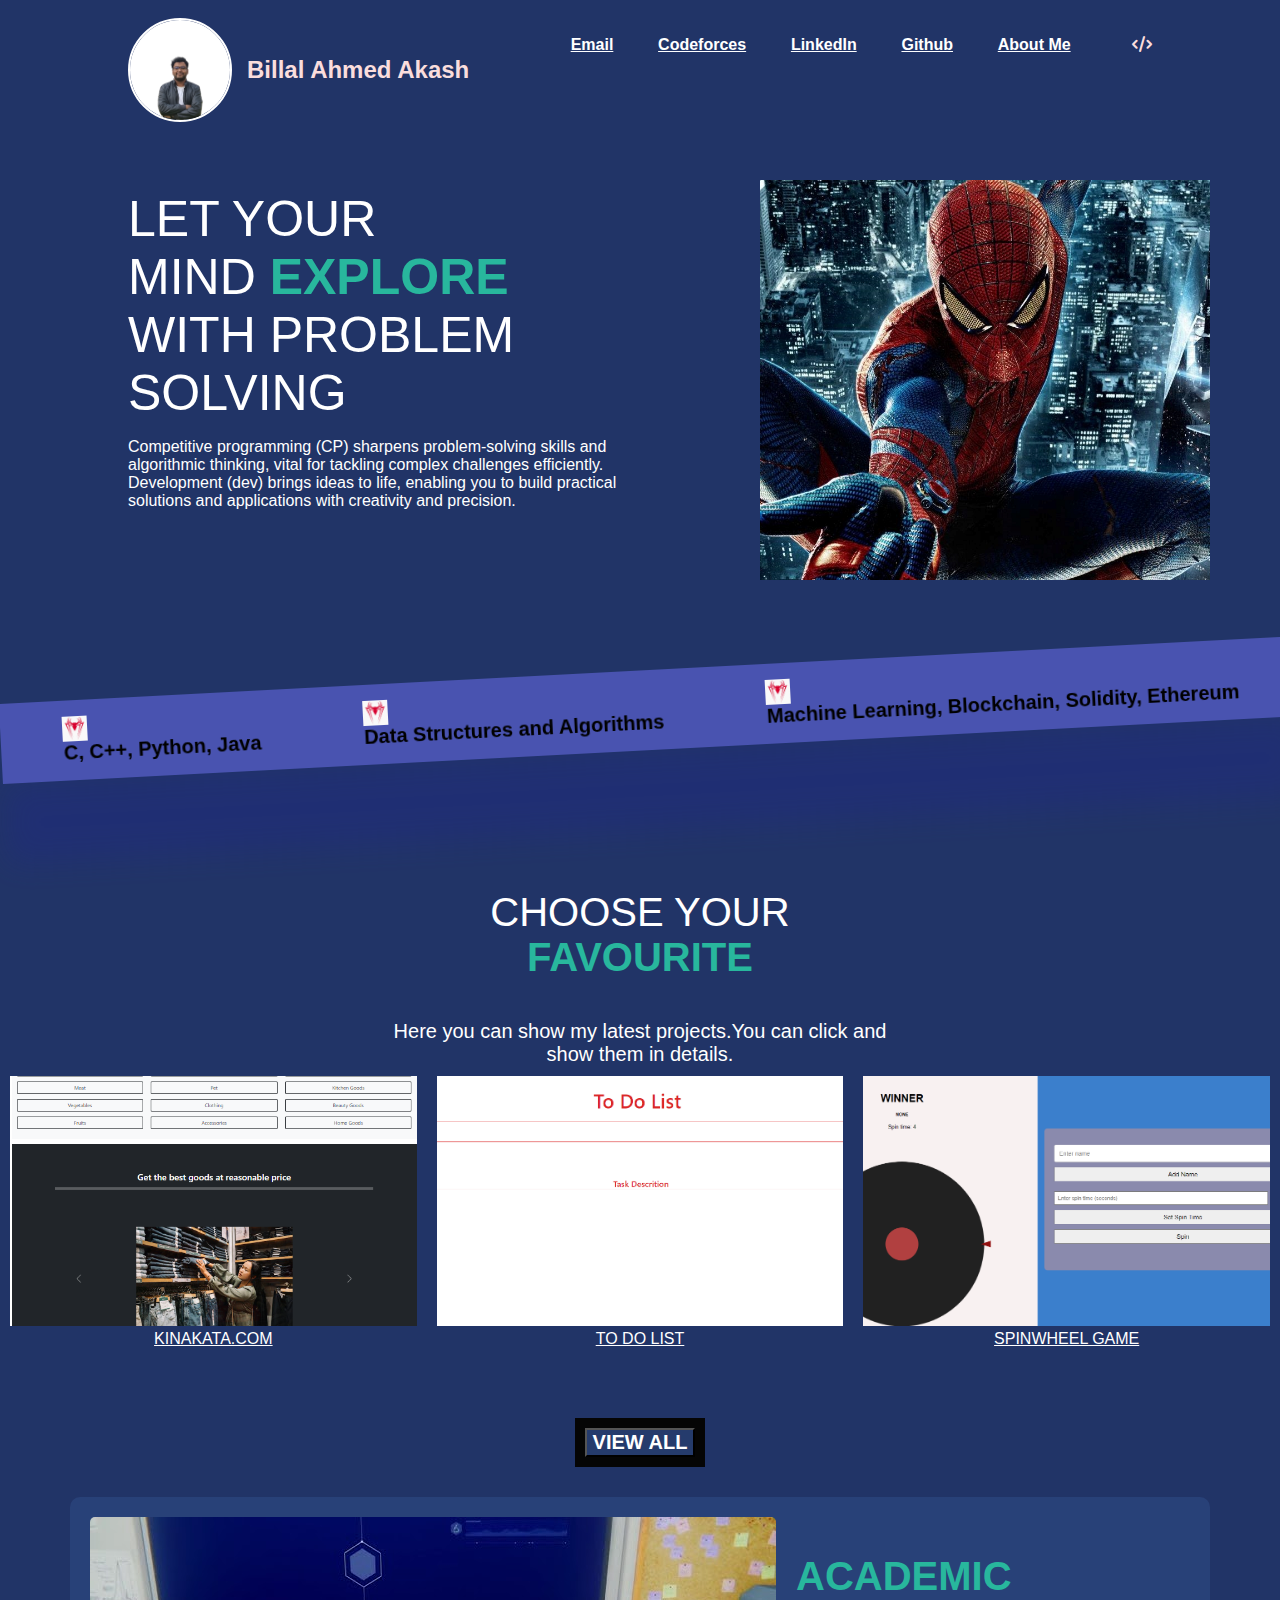
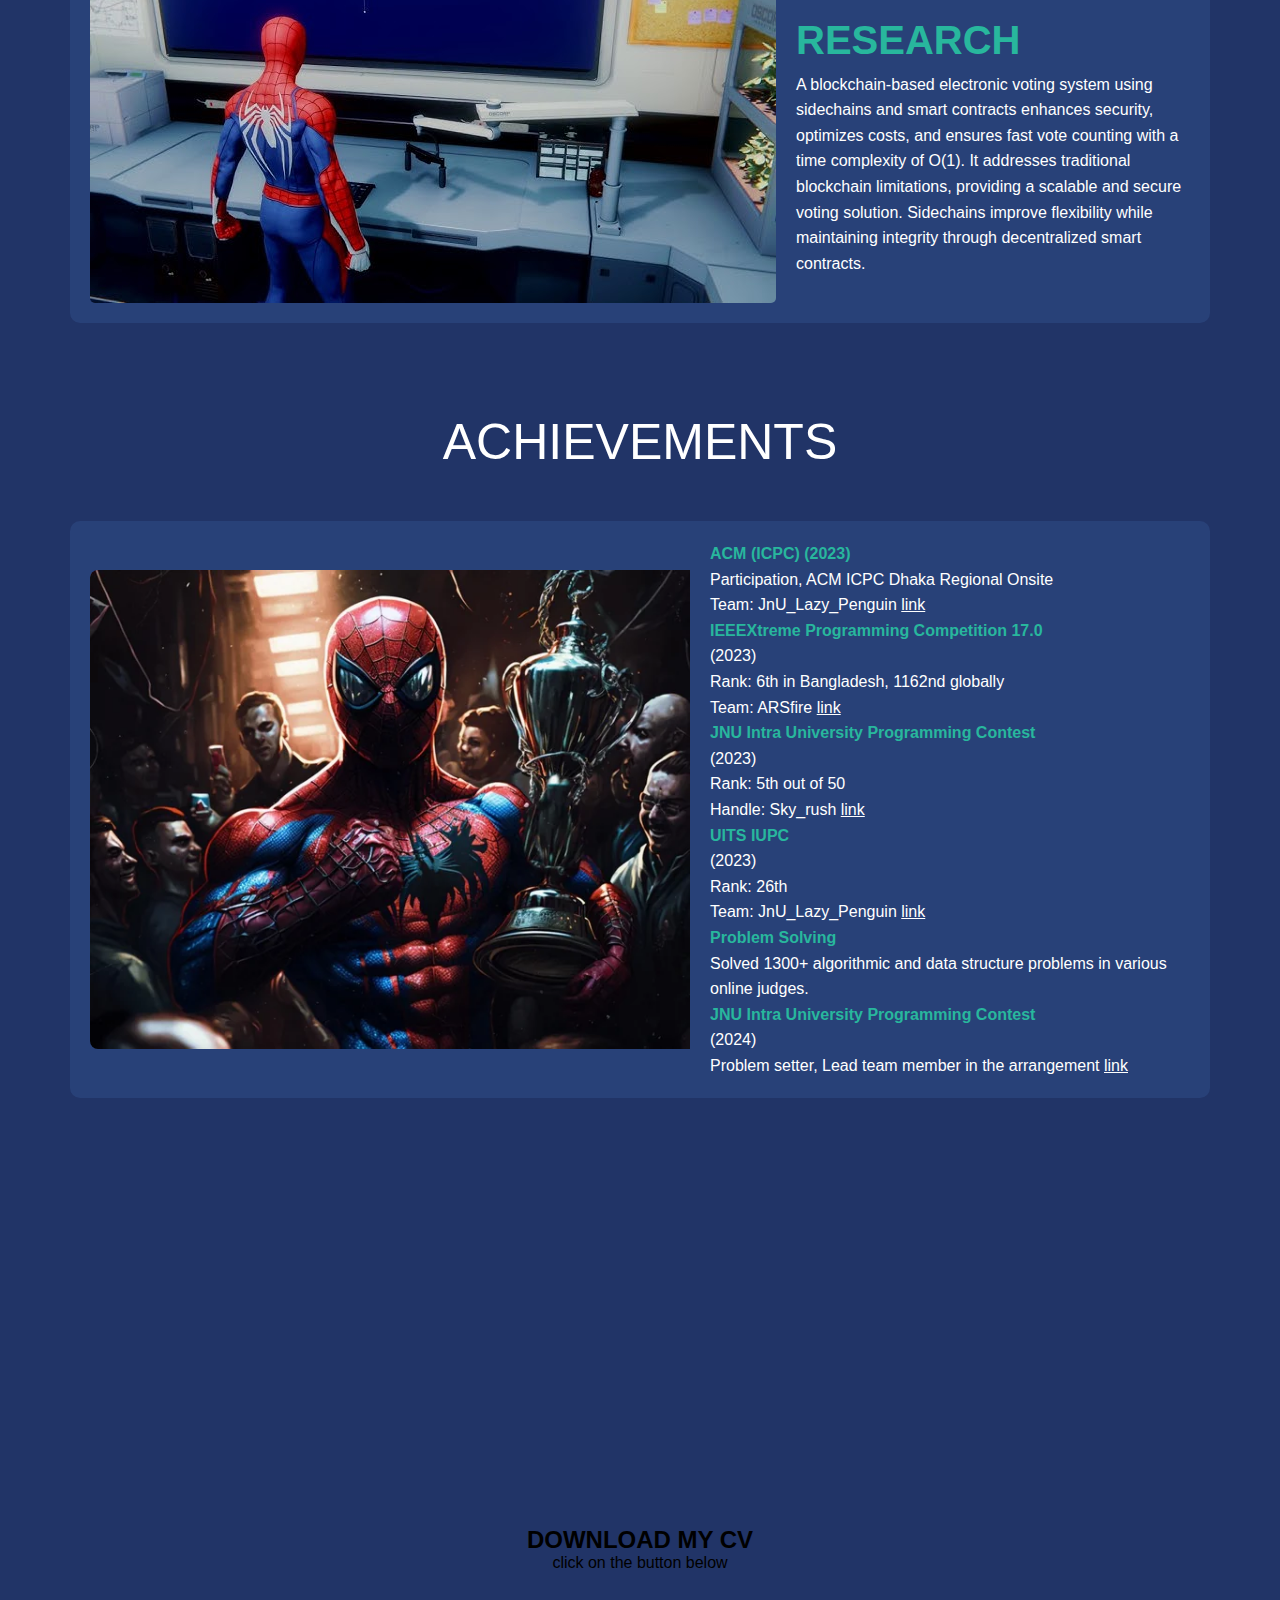
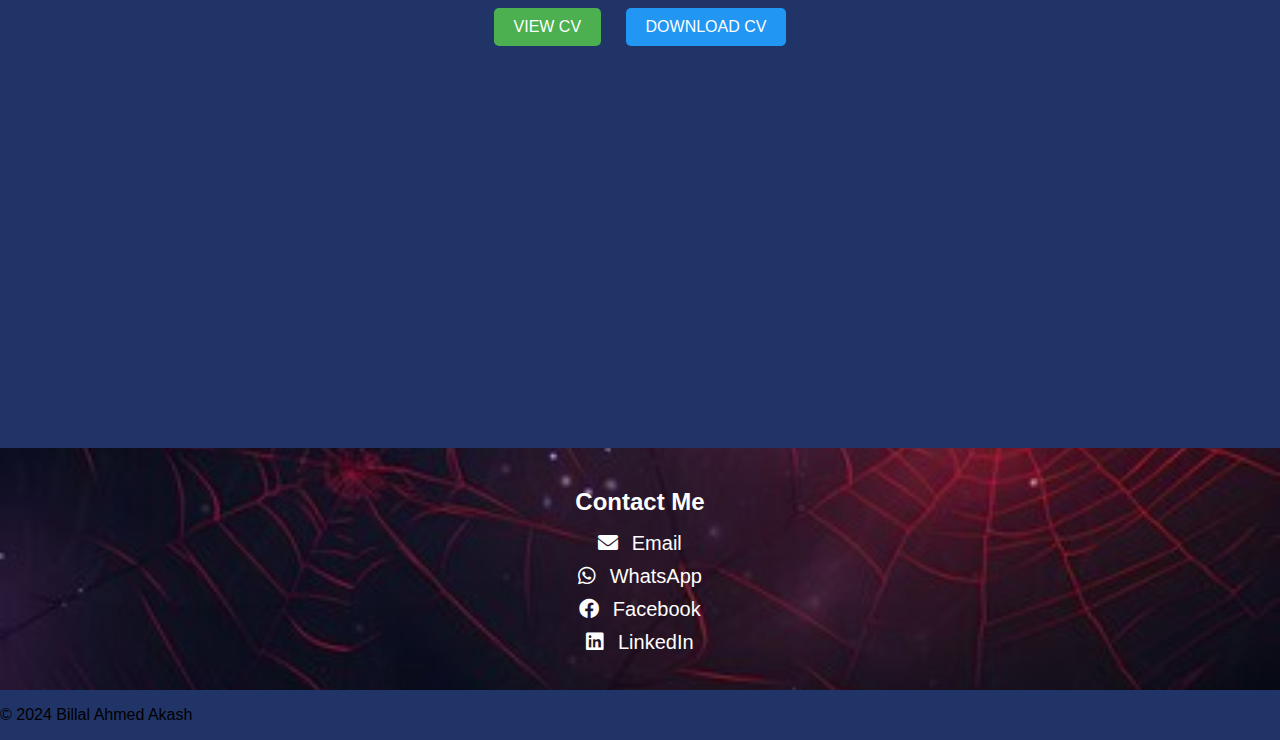
<file: index.html>
<!DOCTYPE html>
<html lang="en">
  <head>
    <meta charset="UTF-8" />
    <meta name="viewport" content="width=device-width, initial-scale=1.0" />
    <title>My Portfolio</title>
    <link
      rel="stylesheet"
      href="https://cdnjs.cloudflare.com/ajax/libs/font-awesome/6.0.0-beta3/css/all.min.css"
    />
    <link rel="stylesheet" href="style.css" />
  </head>
  <body>
    <header>
      <!-- nav bar -->
      <nav id="navbar">
        <div id="logo_container">
          <img src="fimg.png" alt="logo" />
          <h2>Billal Ahmed Akash</h2>
        </div>
        <ul id="navitems">
          <li>
            <a href="mailto:akashjnu26@gmail.com" target="_blank">Email</a>
          </li>
          <li>
            <a href="https://codeforces.com/profile/Sky_rush" target="_blank"
              >Codeforces</a
            >
          </li>
          <li>
            <a
              href="https://www.linkedin.com/in/billal-ahmed-akash-841609197/"
              target="_blank"
              >LinkedIn</a
            >
          </li>
          <li>
            <a href="https://github.com/Akashthespidy" target="_blank"
              >Github</a
            >
          </li>
          <li>
            <a href="about.html" target="_blank">About Me</a>
            <!-- Link to About Me page -->
          </li>
        </ul>
        <div class="right">
          <i class="fas fa-code"></i>
        </div>
      </nav>

      <!-- main header -->
      <div id="main-header">
        <div class="left">
          <div class="Bigtext">
            <span>LET YOUR</span><br />
            <span>MIND</span>
            <span class="gradient-text">EXPLORE</span><br />
            <span>WITH PROBLEM SOLVING</span>
          </div>
          <p>
            Competitive programming (CP) sharpens problem-solving skills and
            algorithmic thinking, vital for tackling complex challenges
            efficiently. Development (dev) brings ideas to life, enabling you to
            build practical solutions and applications with creativity and
            precision.
          </p>
        </div>
        <div class="right">
          <img src="sp.jpg" alt="spider" />
        </div>
      </div>
      <!-- banofhori -->
      <div class="band">
        <div><img src="spidylogo.jpg" alt="logo" />C, C++, Python, Java</div>
        <div>
          <img src="spidylogo.jpg" alt="logo" />Data Structures and Algorithms
        </div>
        <div>
          <img src="spidylogo.jpg" alt="logo" />Machine Learning, Blockchain,
          Solidity, Ethereum
        </div>
      </div>
    </header>
    <!-- main -->
    <main>
      <section class="choose-section">
        <p class="sect">
          CHOOSE YOUR<br /><span class="gradient-text">FAVOURITE</span>
        </p>
        <div class="section-des">
          Here you can show my latest projects.You can click and show them in
          details.
        </div>
        <div class="image-carousel">
          <a
            href="https://github.com/Akashthespidy/kinakata.com?tab=readme-ov-file"
            ><img src="kin.png" alt="project1" />KINAKATA.COM</a
          >
          <a href="https://github.com/Akashthespidy/todolist?tab=readme-ov-file"
            ><img src="todo.png" alt="project2" class="center-image" /> <br />TO
            DO LIST</a
          >
          <a
            href="https://github.com/Akashthespidy/SPINWHEEL-1?tab=readme-ov-file"
          >
            <img src="spin.png" alt="" />SPINWHEEL GAME</a
          >
        </div>
        <div class="buttons">
          <a href="https://github.com/Akashthespidy" target="_blank">
            <button class="btn">VIEW ALL</button>
          </a>
        </div>
      </section>
      <section class="discover">
        <div class="card">
          <img src="sr.jpg" alt="cardimage" />
          <div class="info">
            <p>
              <span class="gradient-text">ACADEMIC RESEARCH</span><br />
              A blockchain-based electronic voting system using sidechains and
              smart contracts enhances security, optimizes costs, and ensures
              fast vote counting with a time complexity of O(1). It addresses
              traditional blockchain limitations, providing a scalable and
              secure voting solution. Sidechains improve flexibility while
              maintaining integrity through decentralized smart contracts.
            </p>
          </div>
        </div>
      </section>
      <section class="Achievments">
        <p>ACHIEVEMENTS</p>
        <div>
          <img src="image.png" alt="Achievement Image" />
          <div class="info">
            <p>
              <strong class="gradient-text">ACM (ICPC) (2023)</strong
              ><br />Participation, ACM ICPC Dhaka Regional Onsite<br />Team:
              JnU_Lazy_Penguin
              <a
                href="https://icpc.global/regionals/finder/Dhaka-2024-2024/standings"
                target="_blank"
                >link</a
              >
            </p>
            <p>
              <strong class="gradient-text"
                >IEEEXtreme Programming Competition 17.0</strong
              ><br />(2023)<br />Rank: 6th in Bangladesh, 1162nd globally<br />Team:
              ARSfire
              <a
                href="https://ieeextreme.org/ieeextreme-17-0-ranking/"
                target="_blank"
                >link</a
              >
            </p>
            <p>
              <strong class="gradient-text"
                >JNU Intra University Programming Contest</strong
              ><br />(2023)<br />Rank: 5th out of 50<br />Handle: Sky_rush
              <a
                href="https://toph.co/contests/training/2cbypdx/standings"
                target="_blank"
                >link</a
              >
            </p>
            <p>
              <strong class="gradient-text">UITS IUPC</strong
              ><br />(2023)<br />Rank: 26th<br />Team: JnU_Lazy_Penguin
              <a href="https://vjudge.net/contest/538028##rank" target="_blank"
                >link</a
              >
            </p>
            <p>
              <strong class="gradient-text">Problem Solving</strong><br />Solved
              <strong>1300+</strong> algorithmic and data structure problems in
              various online judges.
            </p>
            <p>
              <strong class="gradient-text"
                >JNU Intra University Programming Contest</strong
              ><br />(2024)<br />Problem setter, Lead team member in the
              arrangement
              <a
                href="https://www.facebook.com/events/1201951654114921?active_tab=about"
                target="_blank"
                >link</a
              >
            </p>
          </div>
        </div>
      </section>
      <section class="CV">
        <p>
          <span class="bigt">DOWNLOAD MY CV</span><br />
          click on the button below
        </p>
        <div class="btn1">
          <a href="Billal-Ahmed-Akash-Resume.pdf" target="_blank" class="btn10"
            >VIEW CV</a
          >
          <a
            href="Billal-Ahmed-Akash-Resume.pdf"
            download
            target="_blank"
            class="btn20"
            >DOWNLOAD CV</a
          >
        </div>
      </section>
      <!-- footer -->
      <section class="footer">
        <div class="footer-container">
          <div class="contact-info">
            <h2>Contact Me</h2>
            <ul>
              <li>
                <a href="mailto:akashjnu26@gmail.com" target="_blank">
                  <i class="fas fa-envelope"></i> Email
                </a>
              </li>
              <li>
                <a href="https://wa.me/+8801998630384" target="_blank">
                  <i class="fab fa-whatsapp"></i> WhatsApp
                </a>
              </li>
              <li>
                <a
                  href="https://www.facebook.com/profile.php?id=100010395519027"
                  target="_blank"
                >
                  <i class="fab fa-facebook"></i> Facebook
                </a>
              </li>
              <li>
                <a
                  href="https://www.linkedin.com/in/billal-ahmed-akash-841609197/"
                  target="_blank"
                >
                  <i class="fab fa-linkedin"></i> LinkedIn
                </a>
              </li>
            </ul>
          </div>
        </div>
      </section>
    </main>
    <footer>
      <p>© 2024 Billal Ahmed Akash</p>
    </footer>
  </body>
</html>
</file>
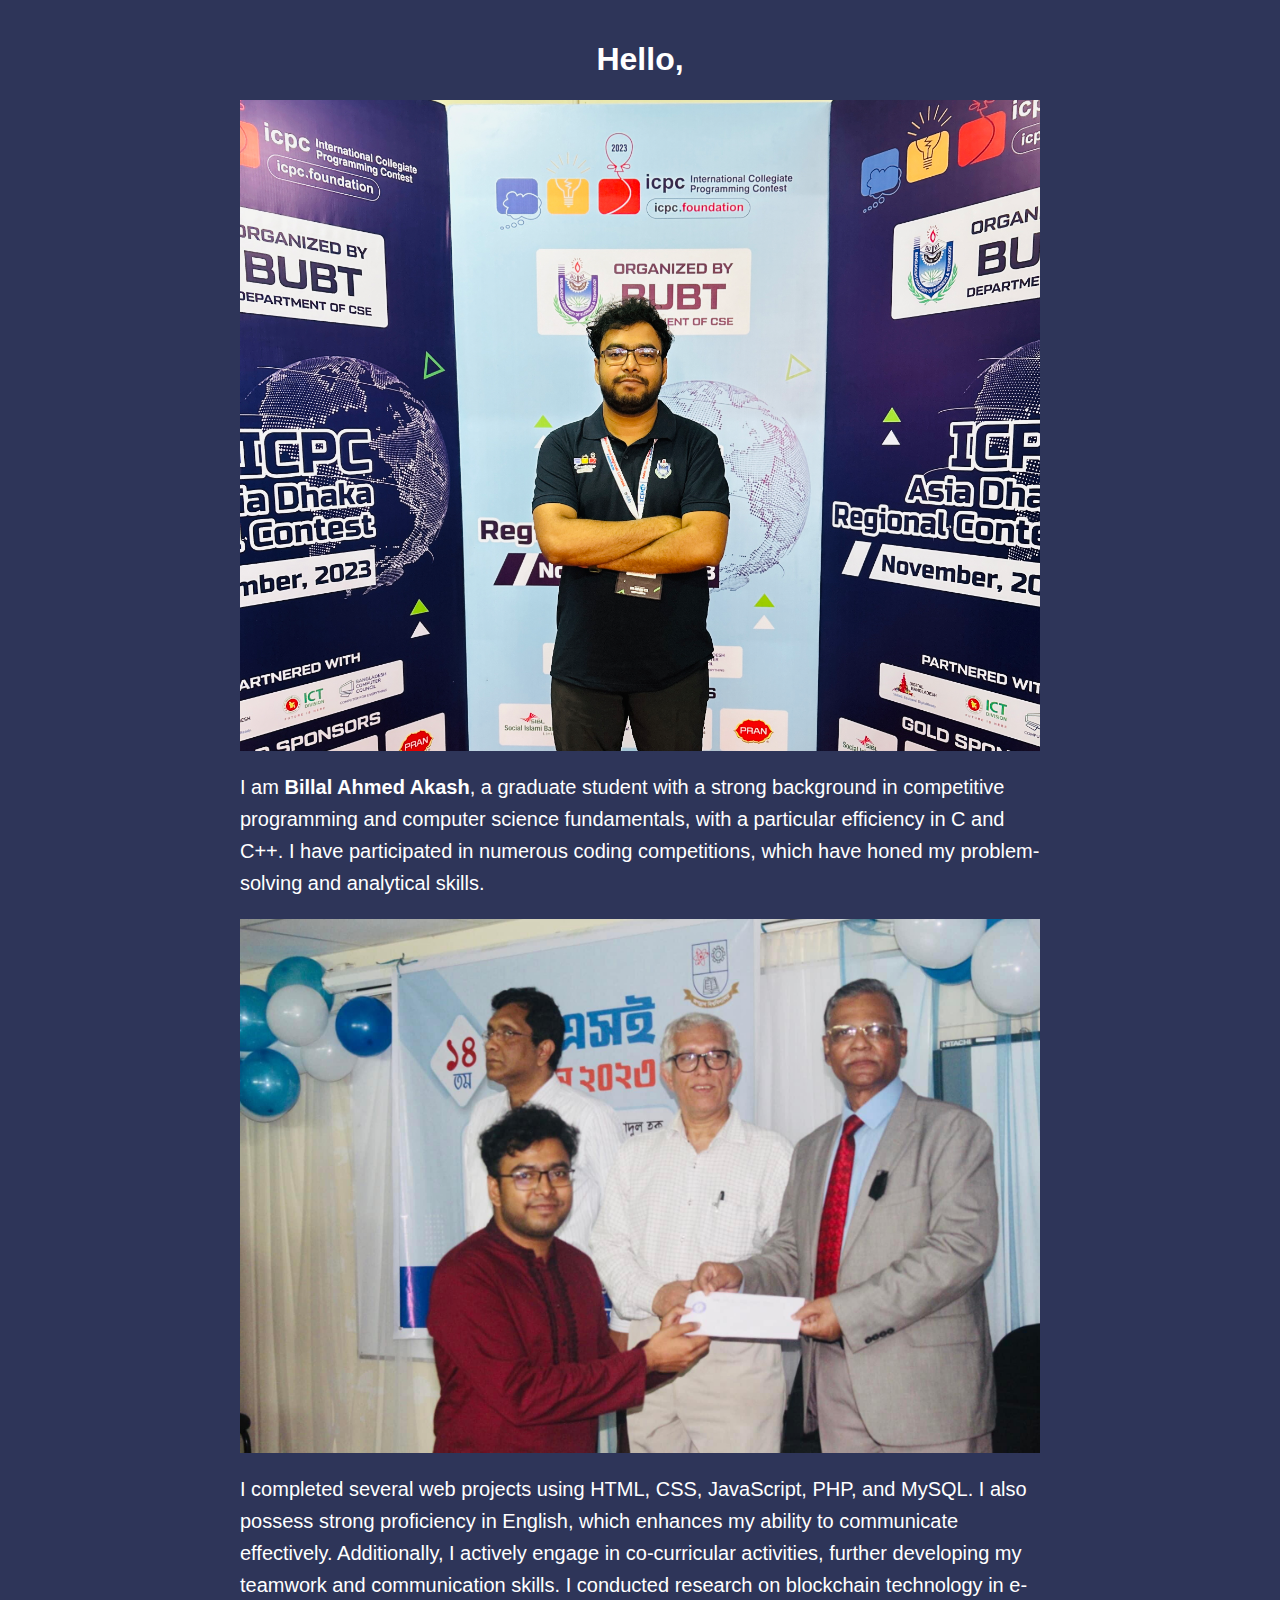
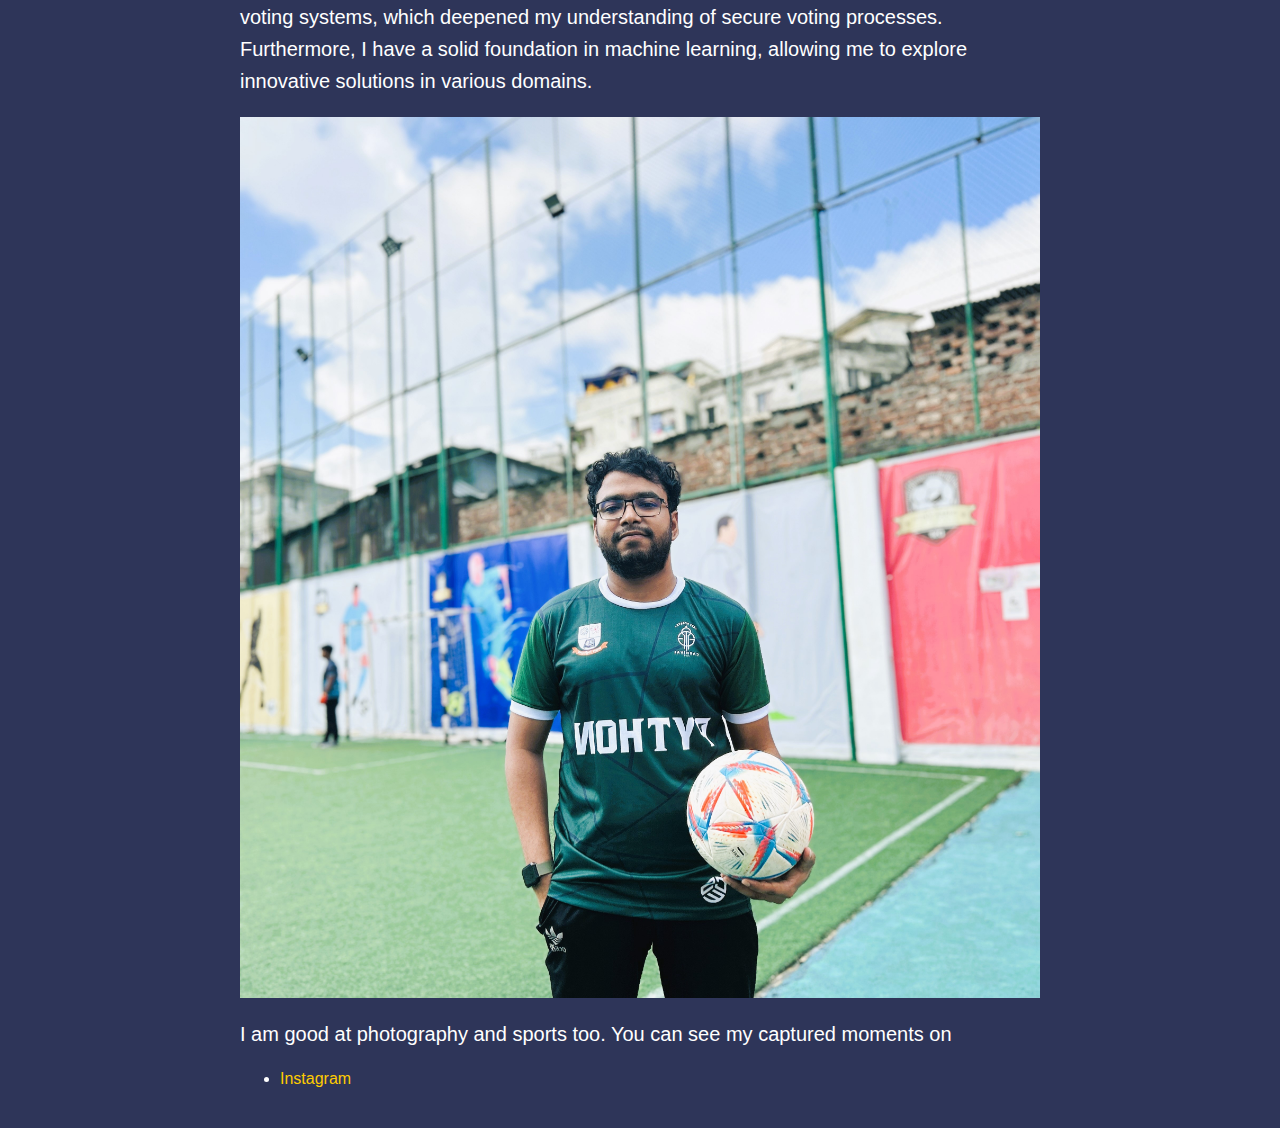
<file: about.html>
<!DOCTYPE html>
<html lang="en">
  <head>
    <meta charset="UTF-8" />
    <meta name="viewport" content="width=device-width, initial-scale=1.0" />
    <title>About Me</title>
    <link rel="stylesheet" href="about.css" />
    <!-- Link to your CSS file -->
  </head>
  <body>
    <div class="container">
      <h1>Hello,</h1>
      <p>
        <img src="IMG_4044.JPG" alt="Your Image" class="profile-image" />
        I am <strong>Billal Ahmed Akash</strong>, a graduate student with a strong background in
        competitive programming and computer science fundamentals, with a
        particular efficiency in C and C++. I have participated in numerous
        coding competitions, which have honed my problem-solving and analytical
        skills.<br />
      </p>
      <p>
        <img
          src="IMG_4087.JPG"
          alt="Your Photography"
          class="photo-image"
        />
        I completed several web projects using HTML, CSS, JavaScript, PHP, and MySQL.
         I also possess strong proficiency in English, which enhances my ability to communicate 
         effectively. Additionally, I actively engage in co-curricular activities, 
         further developing my teamwork and communication skills.
          I conducted research on blockchain technology in e-voting systems, 
          which deepened my understanding of secure voting processes. 
          Furthermore, I have a solid foundation in machine learning, allowing me to 
          explore innovative solutions in various domains.<br />
        
      </p>
      <p>
        <img
          src="IMG_3230.JPG"
          alt="Your Photography"
          class="photo-image"
        />
        I am good at photography and sports too. You can see my captured moments on
        <ul>
        <li>
          <a
            href="https://www.instagram.com/billal_ahmed_akash/"
            target="_blank"
          >
            <i class="fab fa-instagram"></i> Instagram
          </a>
        </li>
    </ul>
      </p>
    </div>
  </body>
</html>
</file>
<file: style.css>
body{
    background-color: #041a53e2;
    margin: 0;
    padding: 0;
    font-family: Arial, "Helvetica Neue", Helvetica, sans-serif;
    box-sizing: border-box;
    background-position: center;
    background-size: cover;
    
}
header{
    display: inline;
}
#navbar{
    margin: 0 auto;
    width: 80%;
    height:10vh;
    display: flex;
    justify-content: space-between;
    align-items: center;
    color: rgb(250, 221, 221);
}
.navitems a:hover {
    color: rgb(40, 183, 157);
  }
#logo_container {
    display: flex;
    align-items: center;
    margin-top: 50px;
}

#logo_container img {
    width: 100px; 
    height:100px; 
    border-radius: 50%; 
    margin-right: 15px; 
    object-fit: cover;
    border: 2px solid #fff;
}

#navitems{
    display: flex;
    width: 500px;
    list-style: none;
    align-items: center;
    justify-content: space-between;
    font-weight: bold;
   
}
#navitems a{
    color: white;
}
/* Main Header */
#main-header {
    display: flex;
    justify-content: space-between; 
    align-items: center;
    padding: 20px;
    color: aliceblue;
    position: relative;
    height: 60vh; 
}
#main-header .left {
    position: absolute;
    width: 40%;
    top: 100px;
    left: 10%;
    height: 100%;
    color: white;
}
#main-header .left .Bigtext {
   font-size: 50px;
   color: white;
   font-weight: 300;
}
.gradient-text{
    color: rgb(40, 183, 157);
    font-weight: 600;
}
#main-header .right {
    flex: 1;
    display: flex;
    justify-content: flex-end;
    align-items: center;
    z-index: -1;
    position: relative;
    mix-blend-mode: normal;
    
}

#main-header .right img {
    width: 450px; 
    height: 400px; 
    object-fit: cover;
    margin-right: 50px; 
}
.band{
   width: 100%;
   display: flex;
   margin: auto;
   justify-content: space-around; 
   padding: 15px 10px;
   align-items: center;
   background: rgb(73, 83, 176);
   box-shadow: 0 80px 32px rgba(31, 38,135,.37);
   backdrop-filter: blur(4px);
   margin-bottom: 100px;
   transform: rotate(-3deg);
   border: 1px solid rgb(73, 83, 176);
   font-size: 20px;
   font-weight: 900;
}
.band img{
    height: 25px;
    width: 25px;
    display: block;
}
.choose-section{
    display: flex;
    flex-direction: column;
    align-items: center;
    color: white;
    padding: 0;
    margin: 0;
    text-align: center;
}
.sect{
    font-size: 40px;
    font-family: 900;
}
.section-des{
    width: 500px;
    font-size: 20px;
    font-weight: 100;
}
.image-carousel {
    display: flex;
    justify-content: space-between;
    flex-wrap: wrap; /* Allow wrapping */
    margin-bottom: 50px;
}

.image-carousel a {
    color: white; 
    font-weight: 400;
    flex: 1 1 30%; /* Make the items responsive */
    margin: 10px; /* Add some space between items */
}

.image-carousel img {
    height: 250px;
    width: 100%; /* Make images responsive */
    object-fit: cover; /* Ensure proper aspect ratio */
}
.buttons{
    align-items: center;
    padding: 10px;
    margin: 10px;
    height: 100;
    width: 100;
    background-color: rgb(5, 5, 5);
}
.btn{
    text-align: center;
    font-size: 20px;
    font-weight: 900;
    background-color: #2a437ae2;
    color: white;
}
.discover {
    display: flex;
    justify-content: center;
    padding: 20px; 
}

.card {
    display: flex;
    align-items: center;
    background-color:#2a437ae2;
    border-radius: 10px; 
    padding: 20px;
    max-width: 1100px;
    height: auto;
    color: white;
}

.card img {
    width: 900px; 
    height: auto; 
    margin-right: 20px; 
    border-radius: 5px; 
    mix-blend-mode: normal;

}
.card .gradient-text{
    font-size: 40px;
}
.Achievments {
    display: flex;
    flex-direction: column;
    align-items: center;
    padding: 20px;
    font-size: 50px;
    font-weight: 300;
    color: white;
     
}
.Achievments > div {
    display: flex;
    align-items: center;
    background-color: #2a437ae2;
    border-radius: 10px; 
    padding: 20px;
    max-width: 1100px;
    height: auto;
    color: white;
}

.Achievments img {
    width: 600px; 
    height: auto;
    border-radius: 8px;
    padding-right: 20px;
}

.Achievments .info {
    flex: 1;
    font-size: 16px;
    color:white ;
}

.info p {
    margin: 0;
    line-height: 1.6;
}
.CV {
    display: flex;
    flex-direction: column;
    align-items: center;
    justify-content: center;
    text-align: center;
    padding: 20px;
    min-height: 100vh;
    padding-top: 10px;
    margin: 0;
}
.bigt {
    font-size: 24px;
    font-weight: bold;
    margin-bottom: 10px;
}

.btn1 {
    margin-top: 20px;
}

.btn1 a {
    display: inline-block;
    padding: 10px 20px;
    margin: 0 10px;
    font-size: 16px;
    text-decoration: none;
    color: white;
    border-radius: 5px;
}

.btn10 {
    background-color: #4CAF50; /* Green background */
}

.btn20 {
    background-color: #2196F3; /* Blue background */
}
/* Basic Footer Styling */
.footer {
    padding: 20px;
    text-align: center;
    color: #fff;
    position: relative;
    min-height: 200px; 
    background-image: url('footer3.jpg');
    background-repeat: no-repeat;
    background-position:center;
    background-size: cover;
    background-blend-mode:color-dodge;
    
}

.footer-container {
    max-width: 1200px;
    margin: auto;
}

.contact-info h2 {
    margin-bottom: 15px;
}

.contact-info ul {
    list-style: none;
    padding: 0;
}

.contact-info ul li {
    margin-bottom: 10px;
}

.contact-info ul li a {
    color: #fff;
    text-decoration: none;
    font-size: 20px;
}

.contact-info ul li a:hover {
    color: #3498db;
}

.contact-info i {
    margin-right: 8px;
}
.info a{
    color: white
}

/* General Responsive Adjustments */
@media (max-width: 1200px) {
    #main-header .left {
        top: 50px;
        left: 5%;
        width: 45%;
    }
    .card img {
        width: 70%;
    }
    .choose-section .sect {
        font-size: 35px;
    }
}

@media (max-width: 1024px) {
    #navbar {
        width: 90%;
        height: auto;
        flex-direction: column;
        text-align: center;
    }
    #main-header .left {
        width: 60%;
        top: 70px;
    }
    #main-header .right img {
        width: 70%;
        height: auto;
    }
    .card img, .Achievments img {
        width: 80%;
    }
    .band {
        transform: none;
        padding: 10px;
        font-size: 18px;
    }
}

@media (max-width: 768px) {
    #main-header .left {
        width: 80%;
        top: 30px;
    }
    #main-header .left .Bigtext {
        font-size: 30px;
    }
    .card img, .Achievments img {
        width: 100%;
    }
    .band {
        font-size: 14px;
        padding: 5px;
    }
    .choose-section .sect {
        font-size: 28px;
    }
}

@media (max-width: 480px) {
    #navbar {
        flex-direction: column;
        text-align: center;
    }
    #logo_container img {
        width: 60px;
        height: 60px;
    }
    #navitems {
        font-size: 14px;
        flex-direction: column;
        align-items: center;
    }
    #main-header .left .Bigtext {
        font-size: 20px;
    }
    #main-header .right img {
        width: 100%;
    }
    .card {
        flex-direction: column;
        padding: 10px;
    }
    .band {
        padding: 5px;
        font-size: 12px;
    }
    .choose-section .sect {
        font-size: 24px;
    }
}
</file>
<file: about.css>
body {
    margin: 0;
    font-family: Arial, sans-serif;
    background-color: rgb(46, 53, 89); 
    color: white;
  
   
}

.container {
    padding: 20px;
    max-width: 800px;
    margin: auto;
}

h1 {
    text-align: center;
}

p {
    line-height: 1.6;
    font-size: 20px;
    font-weight: 500;
}

a {
    color: #ffcc00; /* Change link color */
    text-decoration: none; /* Remove underline from links */
}

a:hover {
    text-decoration: underline; /* Underline links on hover */
}

.profile-image, .photo-image {
    display: block;
    margin: 20px auto; /* Center images */
    max-width: 100%; /* Responsive images */
    height: auto; /* Maintain aspect ratio */
}
@media (max-width: 768px) {
    body {
        padding: 10px; /* Add padding on smaller screens */
    }

    h1 {
        font-size: 1.5em; /* Reduce heading size */
    }

    p {
        font-size: 0.9em; /* Slightly smaller text for paragraphs */
    }

    .container {
        padding: 15px; /* Adjust container padding */
    }
}

@media (max-width: 480px) {
    h1 {
        font-size: 1.2em; /* Further reduce heading size for small screens */
    }

    p {
        font-size: 0.8em; /* Smaller text for paragraphs on very small screens */
    }

    .container {
        padding: 10px; /* Reduce padding for very small screens */
    }
}
</file>
